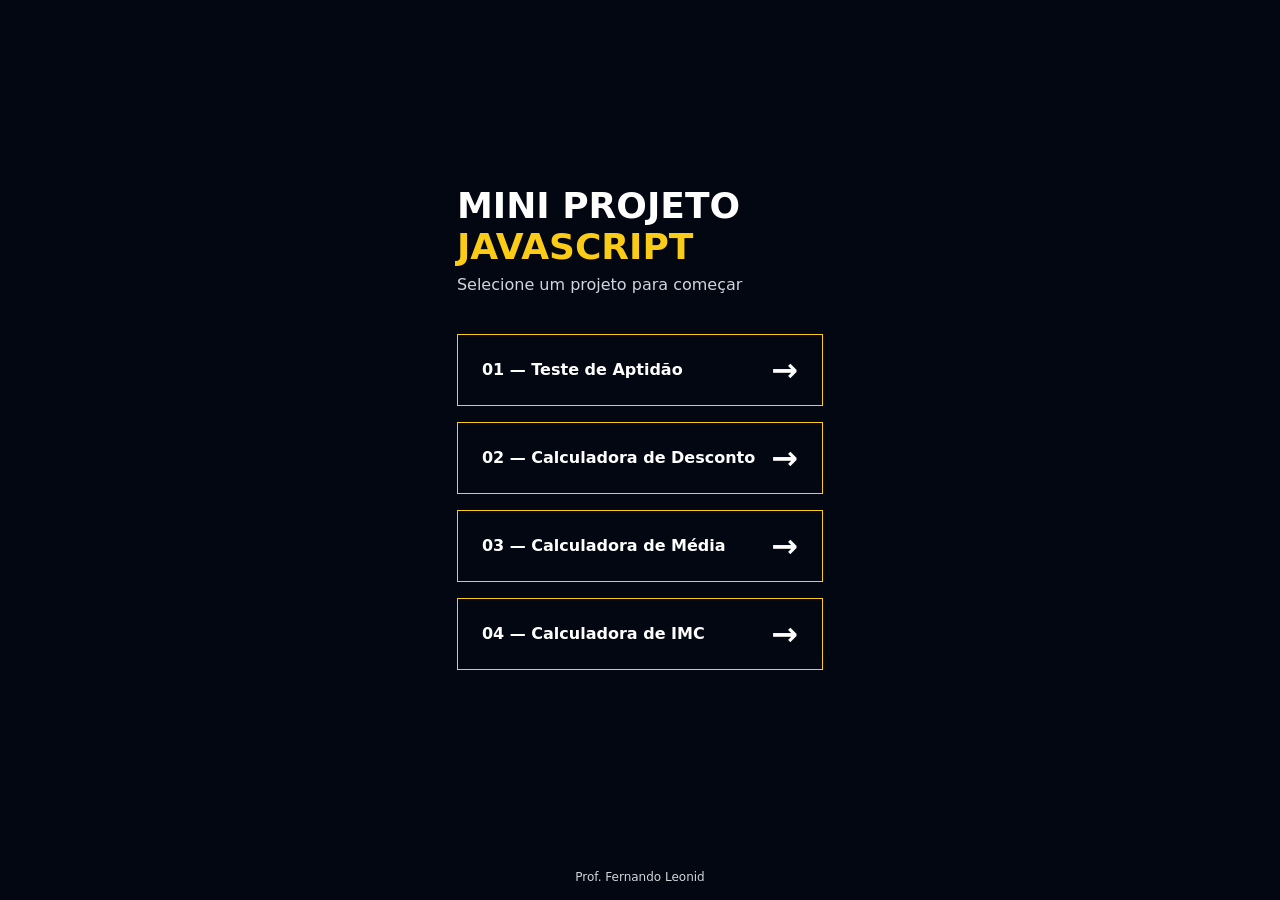
<file: index.html>
<!doctype html>
<html lang="pt-BR">
<head>
  <meta charset="UTF-8" />
  <meta name="viewport" content="width=device-width, initial-scale=1.0" />
  <title>Mini Projeto JavaScript</title>
  <link rel="stylesheet" href="style.css" />
</head>

<body>
  <main>
    <h1>
      Mini Projeto
      <span>JavaScript</span>
    </h1>
    <p class="subtitulo">Selecione um projeto para começar</p>

    <div class="lista-exercicios">
      <a href="01-teste-aptidao/index.html">
        <span>01 — Teste de Aptidão</span>
        <span>&RightArrow;</span>
      </a>
      <a href="02-calculadora-desconto/index.html">
        <span>02 — Calculadora de Desconto</span>
        <span>&RightArrow;</span>
      </a>
      <a href="03-calculadora-media/index.html">
        <span>03 — Calculadora de Média</span>
        <span>&RightArrow;</span>
      </a>
      <a href="04-calculadora-imc/index.html">
        <span>04 — Calculadora de IMC</span>
        <span>&RightArrow;</span>
      </a>
    </div>
  </main>
  <footer>
    <p>Prof. Fernando Leonid</p>
  </footer>
</body>

</html>
</file>
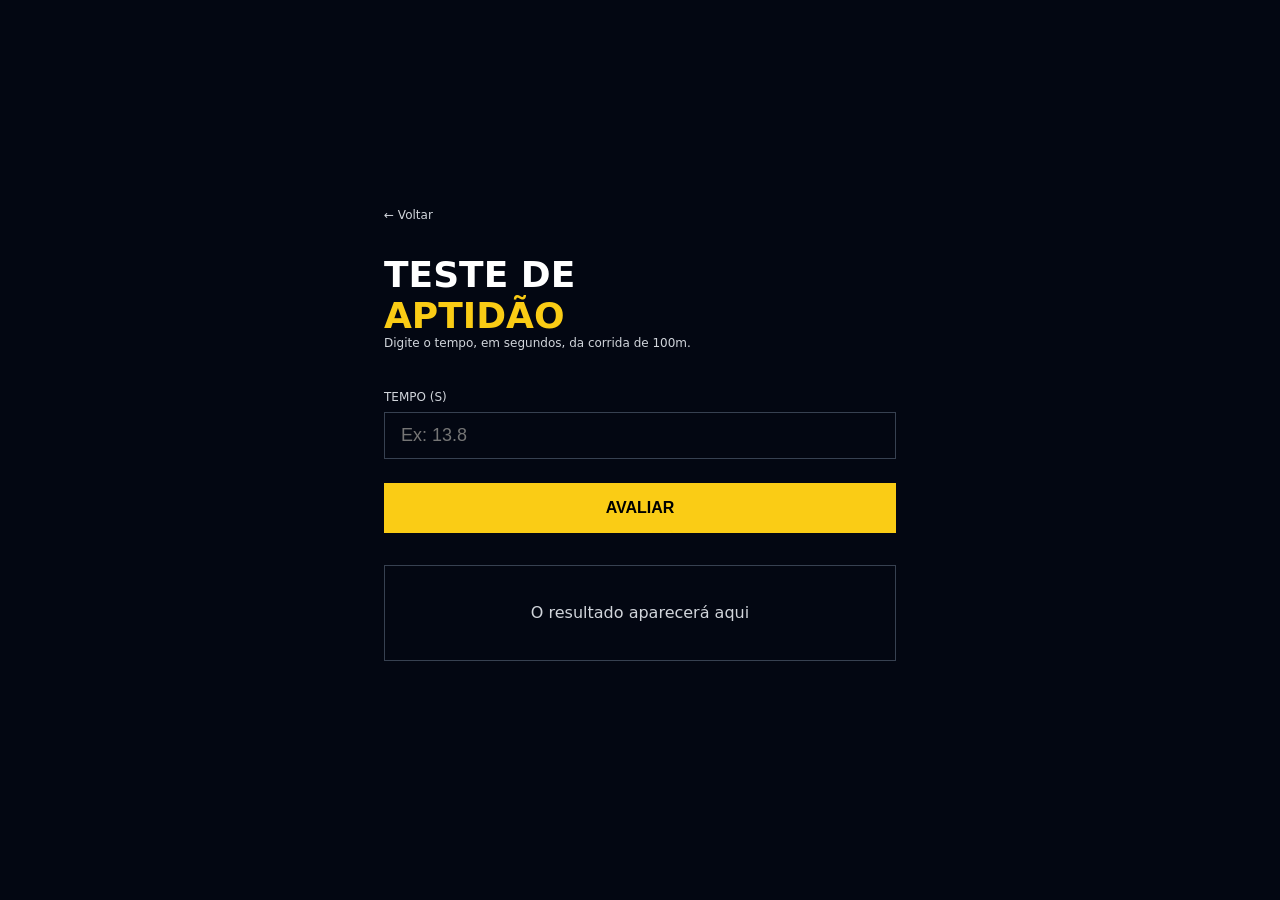
<file: 01-teste-aptidao/index.html>
<!DOCTYPE html>
<html lang="pt-BR">

<head>
  <meta charset="UTF-8" />
  <meta name="viewport" content="width=device-width, initial-scale=1.0" />
  <title>Teste de Aptidão</title>
  <link rel="stylesheet" href="style.css" />
  <script src="./app.js"></script>
</head>

<body>
  <main>
    <div class="conteudo">
      <a href="../index.html" class="voltar">← Voltar</a>

      <h1>
        Teste de <span>Aptidão</span>
      </h1>
      <p class="descricao">
        Digite o tempo, em segundos, da corrida de 100m.
      </p>

      <label>Tempo (s)</label>
      <input id="tempo"
      type="number" placeholder="Ex: 13.8" />

      <button onclick="avaliar()">Avaliar</button>

      <div id="resultado"
        class="resultado teste">
        O resultado aparecerá aqui
      </div>
    </div>
  </main>

  <footer>
    <p></p>
  </footer>
</body>

</html>
</file>
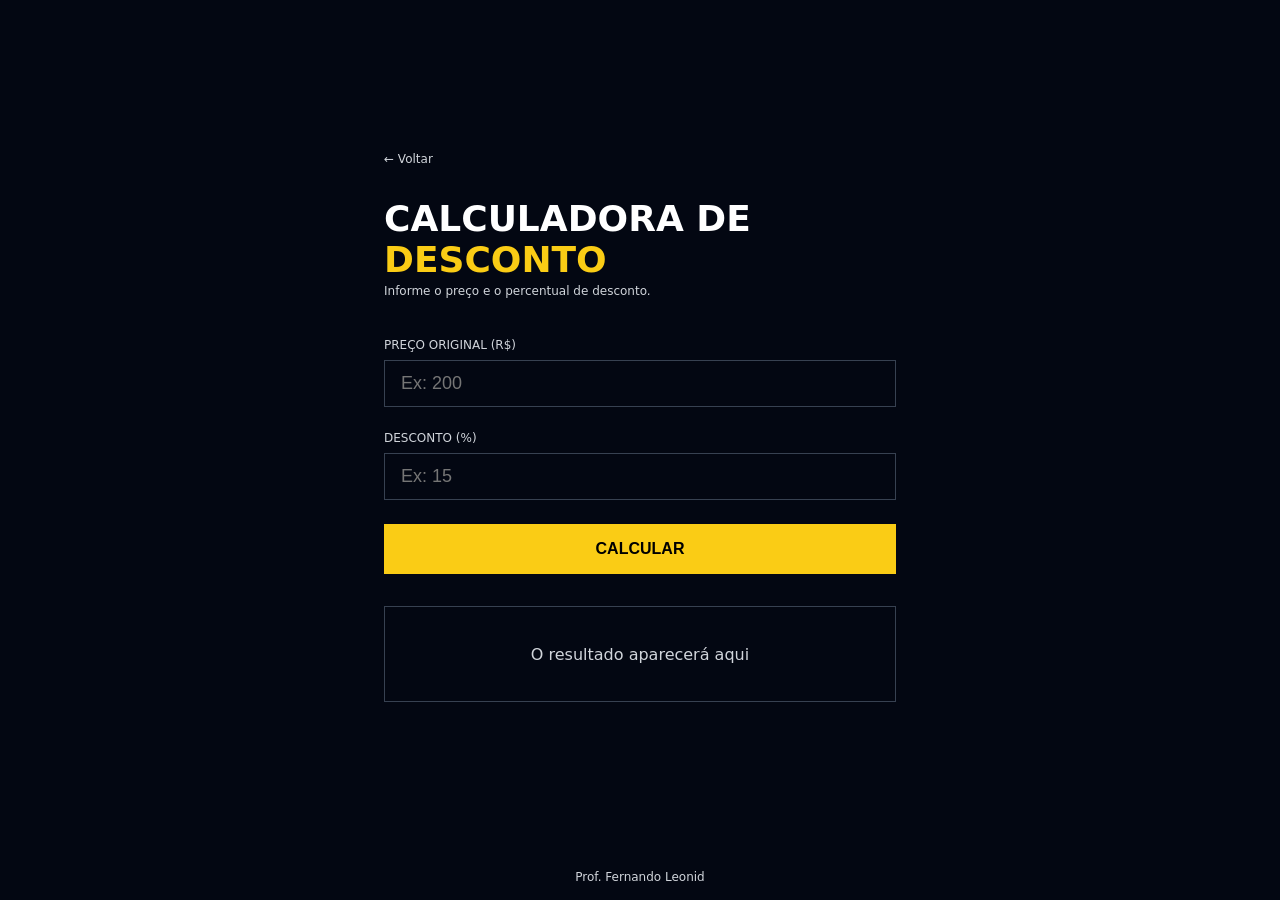
<file: 02-calculadora-desconto/index.html>
<!DOCTYPE html>
<html lang="pt-BR">

<head>
  <meta charset="UTF-8" />
  <meta name="viewport" content="width=device-width, initial-scale=1.0" />
  <title>Calculadora de Desconto</title>
  <link rel="stylesheet" href="style.css" />
  <script src="./app.js"defer> </script>
</head>

<body>

  <main>
    <div class="conteudo">

      <a href="../index.html" class="voltar">← Voltar</a>

      <h1>Calculadora de <span>Desconto</span></h1>
      <p class="descricao">Informe o preço e o percentual de desconto.</p>

      <label>Preço Original (R$)</label>
      <input id="preco" type="number" placeholder="Ex: 200" />

      <label>Desconto (%)</label>
      <input id="desconto" type="number" placeholder="Ex: 15" />

      <button onclick="handleClick()">Calcular</button>

      <div id ="resultado" class="resultado">
        O resultado aparecerá aqui
      </div>

    </div>
  </main>

  <footer>
    <p>Prof. Fernando Leonid</p>
  </footer>

</body>

</html>
</file>
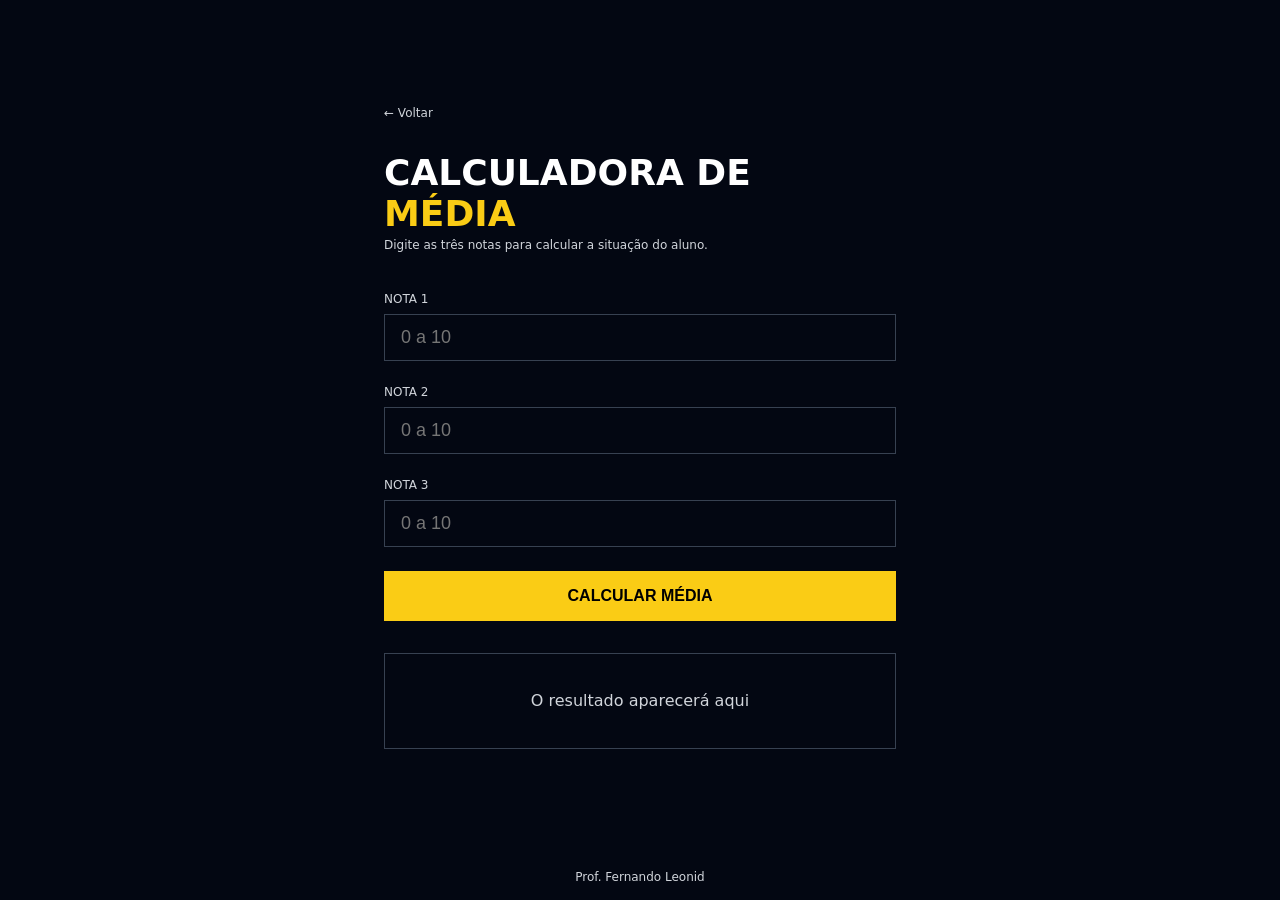
<file: 03-calculadora-media/index.html>
<!DOCTYPE html>
<html lang="pt-BR">

<head>
  <meta charset="UTF-8" />
  <meta name="viewport" content="width=device-width, initial-scale=1.0" />
  <title>Calculadora de Média</title>
  <link rel="stylesheet" href="style.css" />
  <script src="app.js"defer></script>
</head>

<body>

  <main>
    <div class="conteudo">

      <a href="../index.html" class="voltar">← Voltar</a>

      <h1>
        Calculadora de
        <span>Média</span>
      </h1>
      <p class="descricao">Digite as três notas para calcular a situação do aluno.</p>

      <label>Nota 1</label>
      <input id="nota1" type="number" placeholder="0 a 10" />

      <label>Nota 2</label>
      <input id="nota2" type="number" placeholder="0 a 10" />

      <label>Nota 3</label>
      <input id="nota3" type="number" placeholder="0 a 10" />

      <button onclick="handleClick()">Calcular Média</button>

      <div id="resultado" class="resultado">
        O resultado aparecerá aqui
      </div>

    </div>
  </main>

  <footer>
    <p>Prof. Fernando Leonid</p>
  </footer>

</body>

</html>
</file>
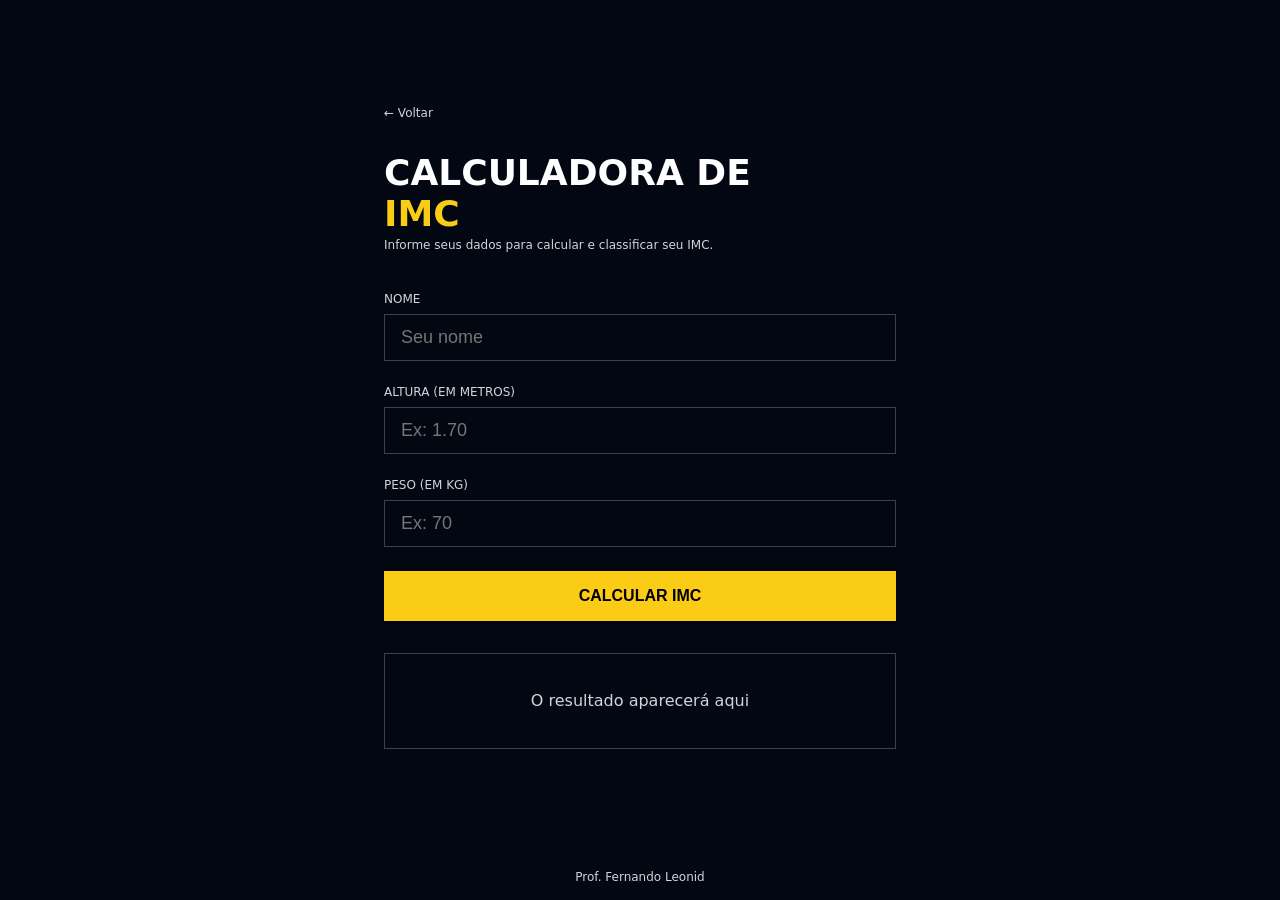
<file: 04-calculadora-imc/index.html>
<!DOCTYPE html>
<html lang="pt-BR">

<head>
  <meta charset="UTF-8" />
  <meta name="viewport" content="width=device-width, initial-scale=1.0" />
  <title>Calculadora de IMC</title>
  <link rel="stylesheet" href="style.css" />
</head>

<body>

  <main>
    <div class="conteudo">

      <a href="../index.html" class="voltar">← Voltar</a>

      <h1>
        Calculadora de
        <span>IMC</span>
      </h1>
      <p class="descricao">Informe seus dados para calcular e classificar seu IMC.</p>

      <label>Nome</label>
      <input type="text" placeholder="Seu nome" />

      <label>Altura (em metros)</label>
      <input type="number" placeholder="Ex: 1.70" step="0.01" />

      <label>Peso (em kg)</label>
      <input type="number" placeholder="Ex: 70" />

      <button onclick="calcularIMC()">Calcular IMC</button>

      <div class="resultado">
        O resultado aparecerá aqui
      </div>

    </div>
  </main>

  <footer>
    <p>Prof. Fernando Leonid</p>
  </footer>

</body>

</html>
</file>
<file: style.css>
* {
  margin: 0;
  padding: 0;
  box-sizing: border-box;
}

body {
  background-color: #030712;
  min-height: 100vh;
  display: flex;
  flex-direction: column;
  align-items: center;
  font-family: system-ui, sans-serif;
}

main {
  flex: 1;
  display: flex;
  flex-direction: column;
  align-items: center;
  justify-content: center;
}

h1 {
  display: flex;
  flex-direction:column;
  width: 100%;
  font-size: 2.25rem;
  font-weight: 900;
  color: #fff;
  text-transform: uppercase;
  margin-bottom: 0.5rem;
}

h1 span {
  color: #facc15;
}

.subtitulo {
  color: #d1d5db;
  font-size: 1rem;
  margin-bottom: 2.5rem;
  width: 100%;
}

.lista-exercicios {
  display: flex;
  flex-direction: column;
  gap: 1rem;
}

.lista-exercicios a {
  border: 1px solid #facc15;
  color: #fff;
  font-weight: 700;
  padding: 1rem 1.5rem;
  display: flex;
  justify-content: space-between;
  align-items: center;
  gap: 1rem;
  text-decoration: none;
  transition: all 0.2s;
}
.lista-exercicios span:nth-of-type(2){
    font-size: 32px;
}

.lista-exercicios a:hover {
  background-color: #facc15;
  color: #000;
}

footer {
  display: flex;
  align-items: flex-end;
}

footer p {
  color: #d1d5db;
  font-size: 0.75rem;
  text-align: center;
  padding: 1rem;
}
</file>
<file: 01-teste-aptidao/style.css>
* {
  margin: 0;
  padding: 0;
  box-sizing: border-box;
}

body {
  background-color: #030712;
  min-height: 100vh;
  display: flex;
  flex-direction: column;
  font-family: system-ui, sans-serif;
}

main {
  flex: 1;
  display: flex;
  align-items: center;
  justify-content: center;
  padding: 2rem;
}

.conteudo {
  width: 100%;
  max-width: 32rem;
}

.voltar {
  display: block;
  margin-bottom: 2rem;
  color: #d1d5db;
  font-size: 0.75rem;
  text-decoration: none;
  transition: color 0.2s;
}

.voltar:hover {
  color: #facc15;
}

h1 {
  display: flex;
  flex-direction: column;
  font-size: 2.25rem;
  font-weight: 900;
  color: #fff;
  text-transform: uppercase;
}

h1 span {
  color: #facc15;
}

.descricao {
  margin-bottom: 2.5rem;
  color: #d1d5db;
  font-size: 0.75rem;
}

label {
  display: block;
  margin-bottom: 0.5rem;
  color: #d1d5db;
  font-size: 0.75rem;
  text-transform: uppercase;
}

input {
  width: 100%;
  padding: 0.75rem 1rem;
  margin-bottom: 1.5rem;
  color: #fff;
  font-size: 1.125rem;
  background: transparent;
  border: 1px solid #374151;
  outline: none;
  transition: border-color 0.2s;
}

input:focus {
  border-color: #facc15;
}

button {
  width: 100%;
  padding: 1rem;
  margin-bottom: 2rem;
  color: #000;
  font-weight: 900;
  font-size: 1rem;
  background-color: #facc15;
  border: none;
  text-transform: uppercase;
  cursor: pointer;
  transition: background-color 0.2s;
}

button:hover {
  background-color: #fde047;
}

.resultado {
  display: flex;
  min-height: 6rem;
  padding: 1.5rem;
  text-align: center;
  color: #d1d5db;
  border: 1px solid #374151;
  align-items: center;
  justify-content: center;
}

footer {
  display: flex;
  align-items: flex-end;
  justify-content: center;
}
.resultado.apto{
  border: 2px solid #14532d;
  box-shadow: 0 0 8px #14532d;
}
.resultado.nao-apto{
  border: 2px solid #7f1d1d;
  box-shadow: 0 0 8px #7f1d1d;
}
footer p {
  color: #d1d5db;
  font-size: 0.75rem;
  text-align: center;
  padding: 1rem;
}
</file>
<file: 02-calculadora-desconto/style.css>
* {
  margin: 0;
  padding: 0;
  box-sizing: border-box;
}

body {
  background-color: #030712;
  min-height: 100vh;
  display: flex;
  flex-direction: column;
  font-family: system-ui, sans-serif;
}

main {
  flex: 1;
  display: flex;
  align-items: center;
  justify-content: center;
  padding: 2rem;
}

.conteudo {
  width: 100%;
  max-width: 32rem;
}

.voltar {
  display: block;
  margin-bottom: 2rem;
  color: #d1d5db;
  font-size: 0.75rem;
  text-decoration: none;
  transition: color 0.2s;
}

.voltar:hover {
  color: #facc15;
}

h1 {
  font-size: 2.25rem;
  font-weight: 900;
  color: #fff;
  text-transform: uppercase;
  margin-bottom: 0.25rem;
}

h1 span {
  color: #facc15;
}

.descricao {
  color: #d1d5db;
  font-size: 0.75rem;
  margin-bottom: 2.5rem;
}

label {
  display: block;
  margin-bottom: 0.5rem;
  color: #d1d5db;
  font-size: 0.75rem;
  text-transform: uppercase;
}

input {
  width: 100%;
  padding: 0.75rem 1rem;
  margin-bottom: 1.5rem;
  color: #fff;
  font-size: 1.125rem;
  background: transparent;
  border: 1px solid #374151;
  outline: none;
  transition: border-color 0.2s;
}

input:focus {
  border-color: #facc15;
}

button {
  width: 100%;
  padding: 1rem;
  margin-bottom: 2rem;
  color: #000;
  font-weight: 900;
  font-size: 1rem;
  background-color: #facc15;
  border: none;
  text-transform: uppercase;
  cursor: pointer;
  transition: background-color 0.2s;
}

button:hover {
  background-color: #fde047;
}

.resultado {
  display: flex;
  min-height: 6rem;
  padding: 1.5rem;
  text-align: center;
  color: #d1d5db;
  border: 1px solid #374151;
  align-items: center;
  justify-content: center;
}

footer {
  display: flex;
  align-items: flex-end;
  justify-content: center;
}

footer p {
  color: #d1d5db;
  font-size: 0.75rem;
  text-align: center;
  padding: 1rem;
}
.resultado.desconto1{
  border: 2px solid #14532d;
  box-shadow: 0 0 16px #14532d;
}
.resultado.desconto2{
  border: 2px solid #713f12;
  box-shadow: 0 0 16px #713f12;
}
.resultado.desconto3{
  border: 2px solid #7f1d1d;
  box-shadow: 0 0 16px #7f1d1d;
}
</file>
<file: 03-calculadora-media/style.css>
* {
  margin: 0;
  padding: 0;
  box-sizing: border-box;
}

body {
  background-color: #030712;
  min-height: 100vh;
  display: flex;
  flex-direction: column;
  font-family: system-ui, sans-serif;
}

main {
  flex: 1;
  display: flex;
  align-items: center;
  justify-content: center;
  padding: 2rem;
}

.conteudo {
  width: 100%;
  max-width: 32rem;
}

.voltar {
  display: block;
  margin-bottom: 2rem;
  color: #d1d5db;
  font-size: 0.75rem;
  text-decoration: none;
  transition: color 0.2s;
}

.voltar:hover {
  color: #facc15;
}

h1 {
  display: flex;
  flex-direction: column;
  font-size: 2.25rem;
  font-weight: 900;
  color: #fff;
  text-transform: uppercase;
  margin-bottom: 0.25rem;
}

h1 span {
  color: #facc15;
}

.descricao {
  color: #d1d5db;
  font-size: 0.75rem;
  margin-bottom: 2.5rem;
}

label {
  display: block;
  margin-bottom: 0.5rem;
  color: #d1d5db;
  font-size: 0.75rem;
  text-transform: uppercase;
}

input {
  width: 100%;
  padding: 0.75rem 1rem;
  margin-bottom: 1.5rem;
  color: #fff;
  font-size: 1.125rem;
  background: transparent;
  border: 1px solid #374151;
  outline: none;
  transition: border-color 0.2s;
}

input:focus {
  border-color: #facc15;
}

button {
  width: 100%;
  padding: 1rem;
  margin-bottom: 2rem;
  color: #000;
  font-weight: 900;
  font-size: 1rem;
  background-color: #facc15;
  border: none;
  text-transform: uppercase;
  cursor: pointer;
  transition: background-color 0.2s;
}

button:hover {
  background-color: #fde047;
}

.resultado {
  display: flex;
  min-height: 6rem;
  padding: 1.5rem;
  text-align: center;
  color: #d1d5db;
  border: 1px solid #374151;
  align-items: center;
  justify-content: center;
}

footer {
  display: flex;
  align-items: flex-end;
  justify-content: center;
}

footer p {
  color: #d1d5db;
  font-size: 0.75rem;
  text-align: center;
  padding: 1rem;
}
.resultado.situacao1{
  border: 2px solid #14532d;
  box-shadow: 0 0 16px #14532d;
}
.resultado.situacao2{
  border: 2px solid #713f12;
  box-shadow: 0 0 16px #713f12;
}
.resultado.situacao3{
  border: 2px solid #7f1d1d;
  box-shadow: 0 0 16px #7f1d1d;
}
</file>
<file: 04-calculadora-imc/style.css>
* {
  margin: 0;
  padding: 0;
  box-sizing: border-box;
}

body {
  background-color: #030712;
  min-height: 100vh;
  display: flex;
  flex-direction: column;
  font-family: system-ui, sans-serif;
}

main {
  flex: 1;
  display: flex;
  align-items: center;
  justify-content: center;
  padding: 2rem;
}

.conteudo {
  width: 100%;
  max-width: 32rem;
}

.voltar {
  display: block;
  margin-bottom: 2rem;
  color: #d1d5db;
  font-size: 0.75rem;
  text-decoration: none;
  transition: color 0.2s;
}

.voltar:hover {
  color: #facc15;
}

h1 {
  display: flex;
  flex-direction: column;
  font-size: 2.25rem;
  font-weight: 900;
  color: #fff;
  text-transform: uppercase;
  margin-bottom: 0.25rem;
}

h1 span {
  color: #facc15;
}

.descricao {
  color: #d1d5db;
  font-size: 0.75rem;
  margin-bottom: 2.5rem;
}

label {
  display: block;
  margin-bottom: 0.5rem;
  color: #d1d5db;
  font-size: 0.75rem;
  text-transform: uppercase;
}

input {
  width: 100%;
  padding: 0.75rem 1rem;
  margin-bottom: 1.5rem;
  color: #fff;
  font-size: 1.125rem;
  background: transparent;
  border: 1px solid #374151;
  outline: none;
  transition: border-color 0.2s;
}

input:focus {
  border-color: #facc15;
}

button {
  width: 100%;
  padding: 1rem;
  margin-bottom: 2rem;
  color: #000;
  font-weight: 900;
  font-size: 1rem;
  background-color: #facc15;
  border: none;
  text-transform: uppercase;
  cursor: pointer;
  transition: background-color 0.2s;
}

button:hover {
  background-color: #fde047;
}

.resultado {
  display: flex;
  min-height: 6rem;
  padding: 1.5rem;
  text-align: center;
  color: #d1d5db;
  border: 1px solid #374151;
  align-items: center;
  justify-content: center;
}

footer {
  display: flex;
  align-items: flex-end;
  justify-content: center;
}

footer p {
  color: #d1d5db;
  font-size: 0.75rem;
  text-align: center;
  padding: 1rem;
}
</file>
